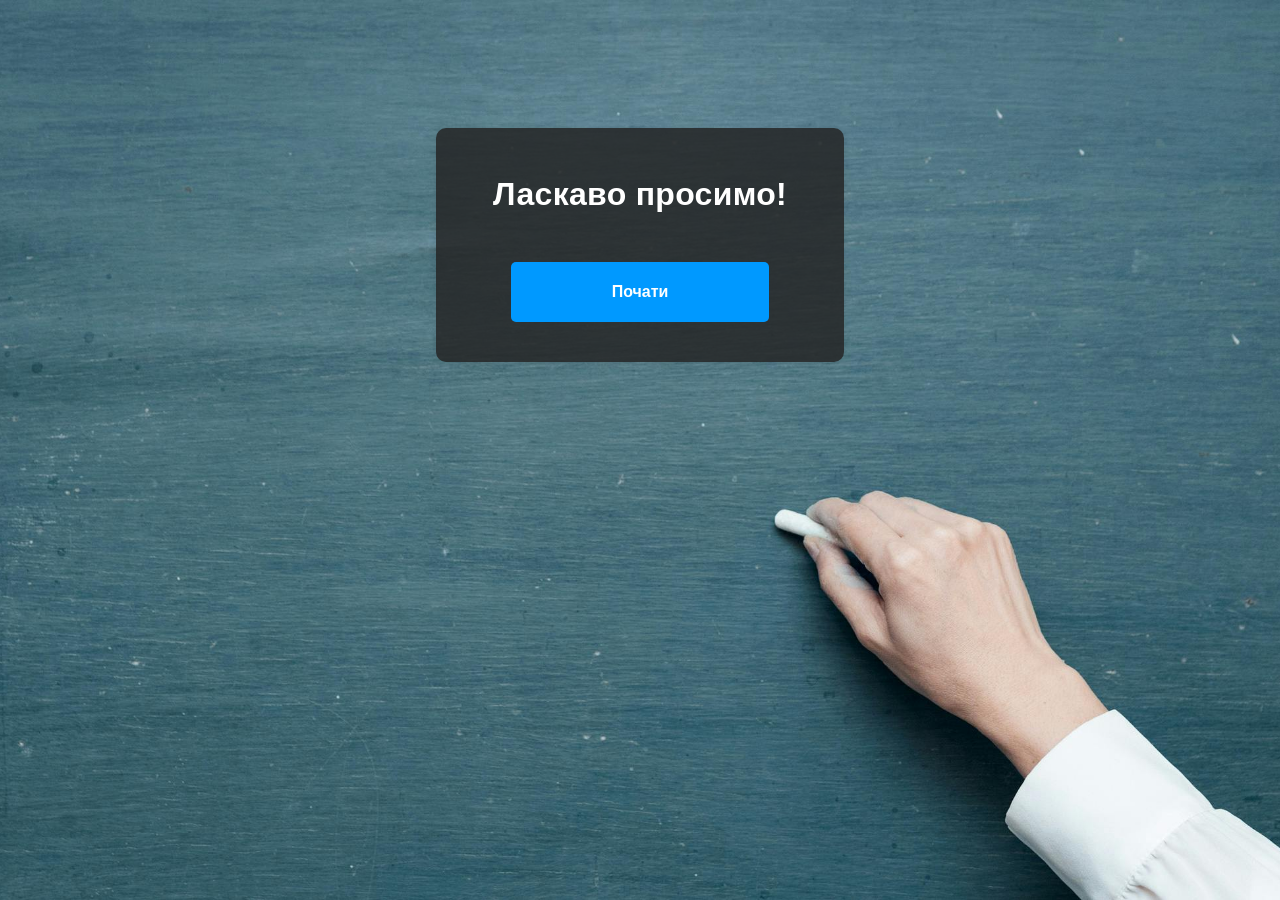
<file: index.html>
<!DOCTYPE html>
<html>
<head>
  <title>Головна сторінка</title>
  <link rel="stylesheet" href="style.css">
</head>
<body class="content-page">
  <div class="content">
    <h1>Ласкаво просимо!</h1>
    <button class="button1"onclick="location.href='login.html'">Почати</button>
  </div>
</body>
</html>
</file>
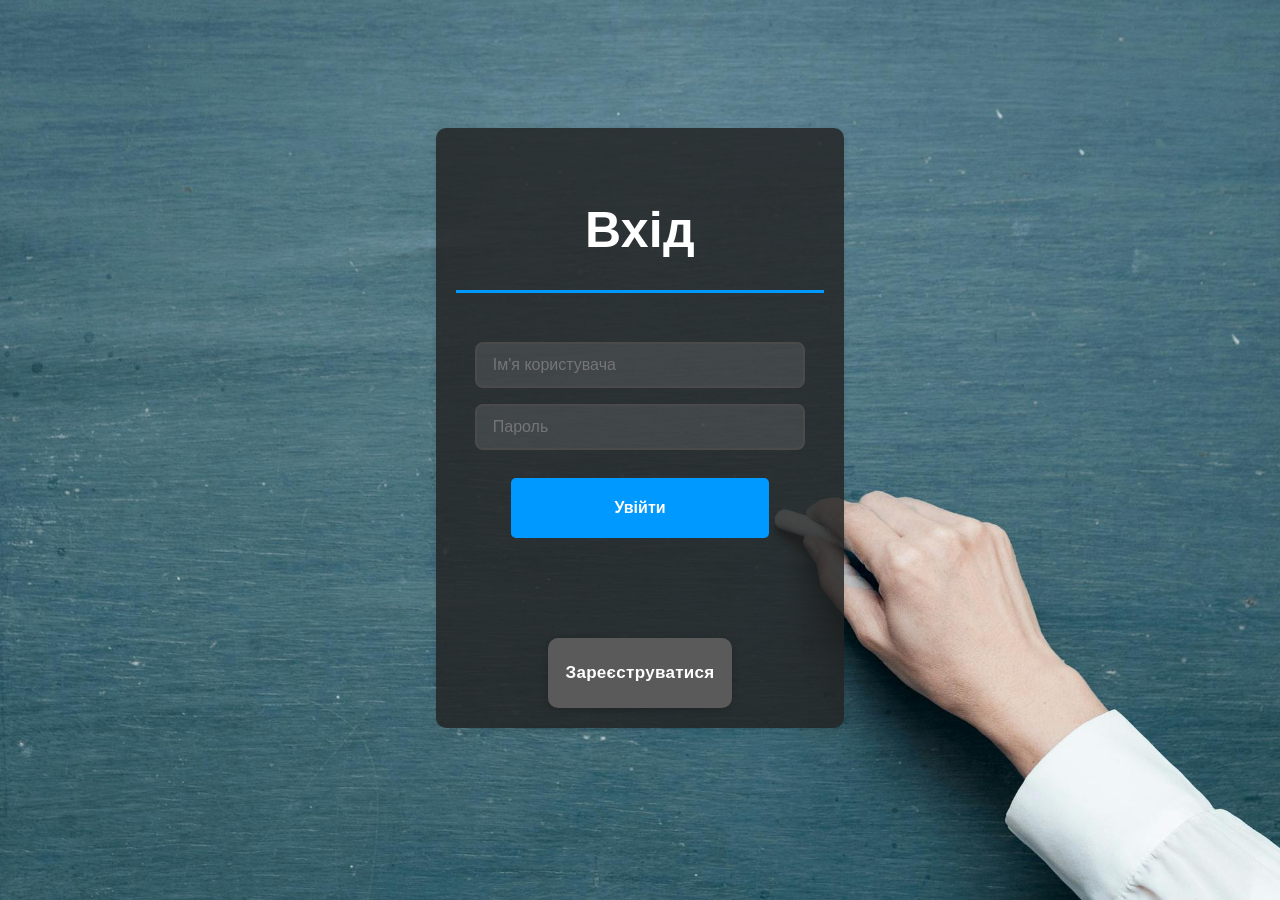
<file: learn.html>
<!DOCTYPE html>
<html>
<head>
  <title>Вивчення слів</title>
  <link rel="stylesheet" href="style.css">
</head>
<body class="content-page">
  <div class="content">
    <img id="wordImage" src="" alt="word" style="max-width:100%; border-radius:10px; margin-bottom: 10px;"><br>
    <h2 id="word"></h2>
    <button class="button1"id="learnedBtn">Вивчив це слово</button><br>
    <a class="button2" href="test.html">Пройти тест</a><br>
    <a class="button2" href="stats.html">Статистика</a><br>
    <a class="button2" href="#" onclick="logout()">Вийти</a>
  </div>

  <script src="main.js"></script>
  <script src="learn.js"></script>
  <script>
    if (!getCurrentUser()) location.href = 'login.html';
    const word = getRandomWord();
    document.getElementById('word').innerText = word.en;
    document.getElementById('wordImage').src = word.img;
    document.getElementById('learnedBtn').onclick = () => {
      markLearned(word);
      location.reload();
    };
  </script>
</body>
</html>
</file>
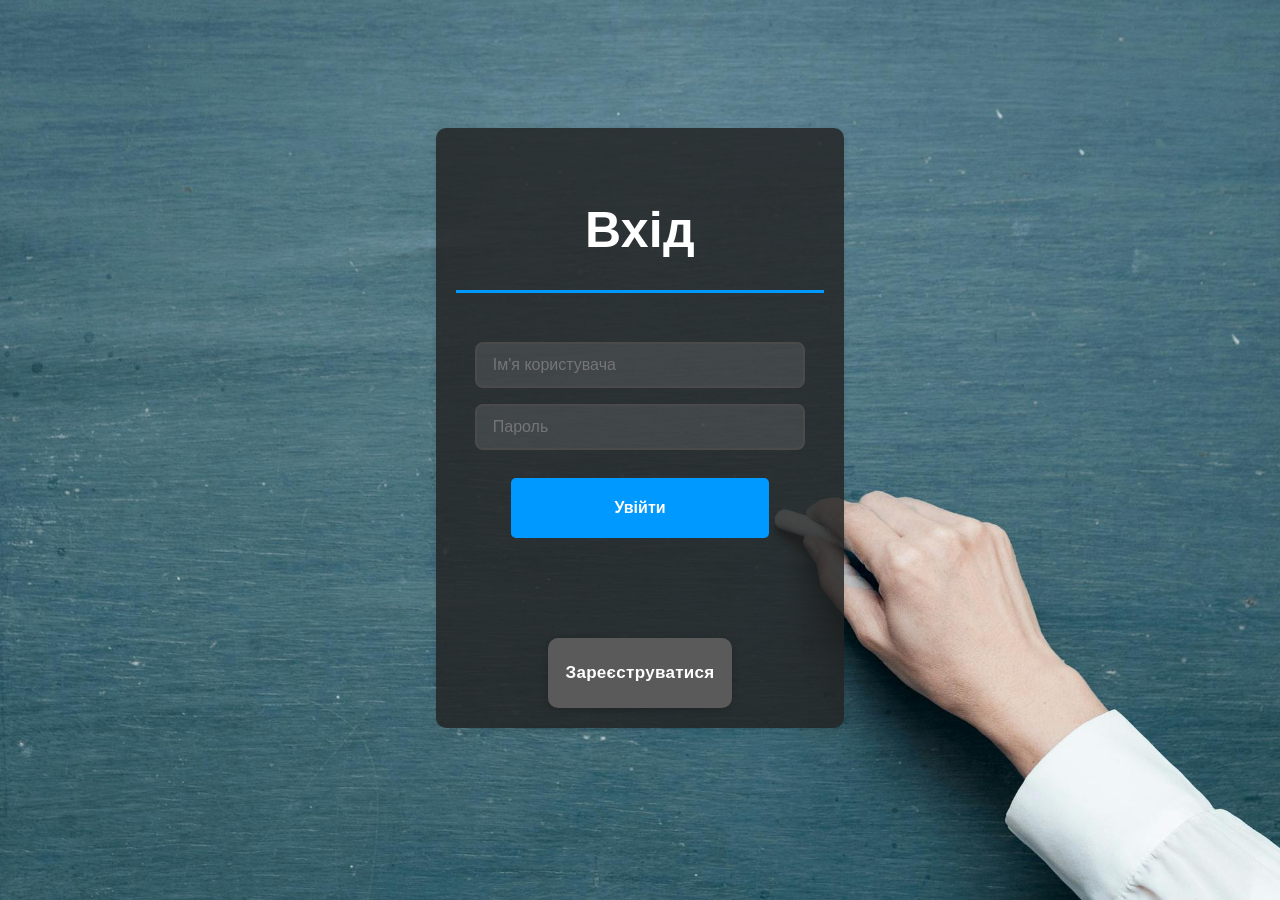
<file: login.html>
<!DOCTYPE html>
<html>
<head>
  <title>Вхід</title>
  <link rel="stylesheet" href="style.css">
</head>
<body class="Register-Page">
  <div class="content">
    <h2>Вхід</h2>
    <input id="username" placeholder="Ім'я користувача" required>
    <input id="password" type="password" placeholder="Пароль" required>
    <button class="button1" onclick="handleLogin()">Увійти</button>
    <p id="error" style="color:red;"></p>
    <a href="register.html" class="button2" class="register-link">Зареєструватися</a>
  </div>
  <script src="main.js"></script>
  <script src="auth.js"></script>
  <script>
    if (getCurrentUser()) location.href = 'learn.html';
    function handleLogin() {
      const user = document.getElementById('username').value;
      const pass = document.getElementById('password').value;
      if (!login(user, pass)) {
        document.getElementById('error').innerText = 'Невірні дані';
      } else {
        location.href = 'learn.html';
      }
    }
  </script>
</body>
</html>
</file>
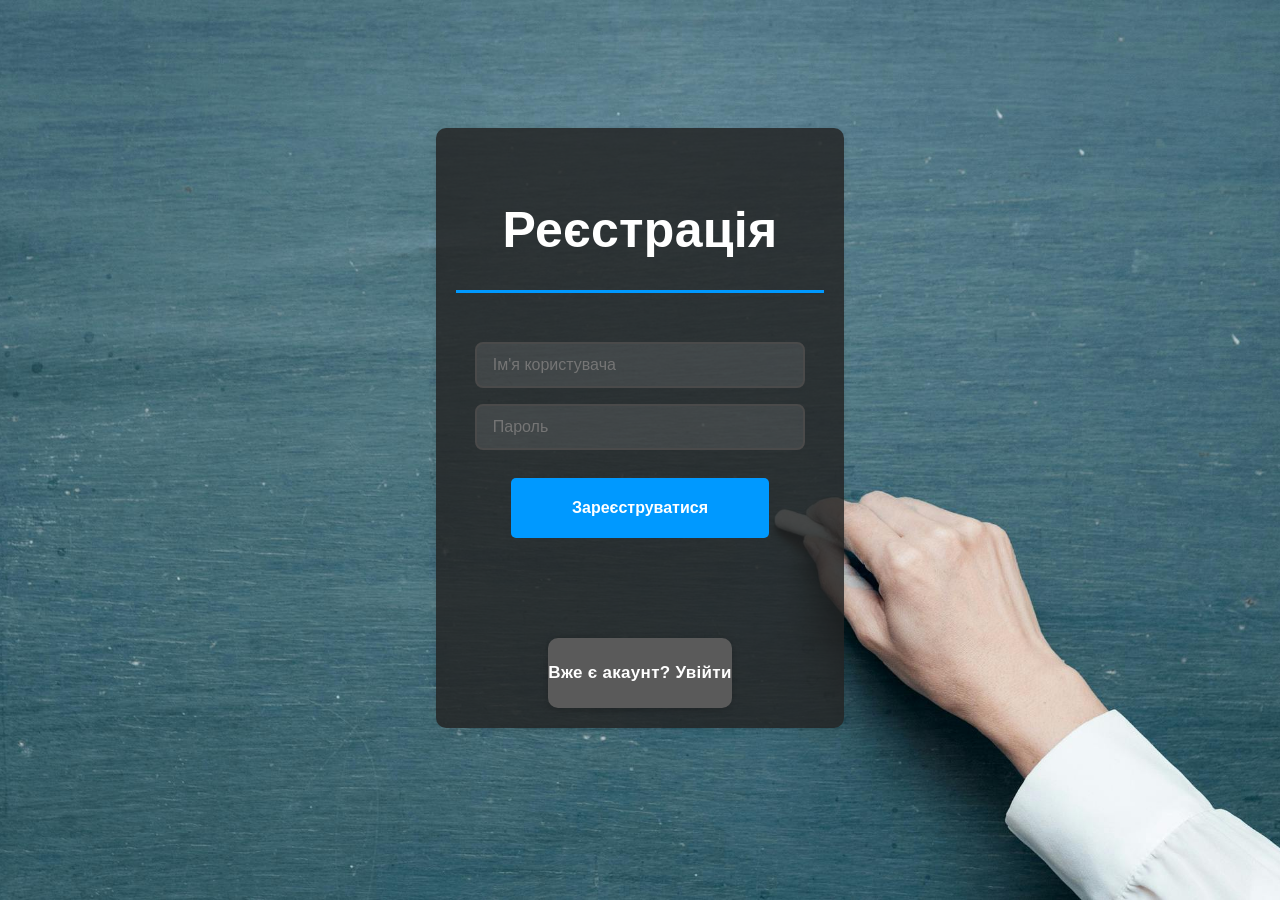
<file: register.html>
<!DOCTYPE html>
<html>
<head>
  <title>Реєстрація</title>
  <link rel="stylesheet" href="style.css">
</head>
<body class="Register-Page">
  <div class="content">
    <h2>Реєстрація</h2>
    <input id="username" placeholder="Ім'я користувача" required><br>
    <input id="password" type="password" placeholder="Пароль" required>
    <button class="button1" onclick="handleRegister()">Зареєструватися</button>
    <p id="error" style="color:red;"></p>
    <a href="login.html" class="button2" class="register-link">Вже є акаунт? Увійти</a>
  </div>
  <script src="main.js"></script>
  <script src="auth.js"></script>
  <script>
    function handleRegister() {
      const user = document.getElementById('username').value;
      const pass = document.getElementById('password').value;
      const error = register(user, pass);
      if (error) {
        document.getElementById('error').innerText = error;
      } else {
        location.href = 'login.html';
      }
    }
  </script>
</body>
</html>
</file>
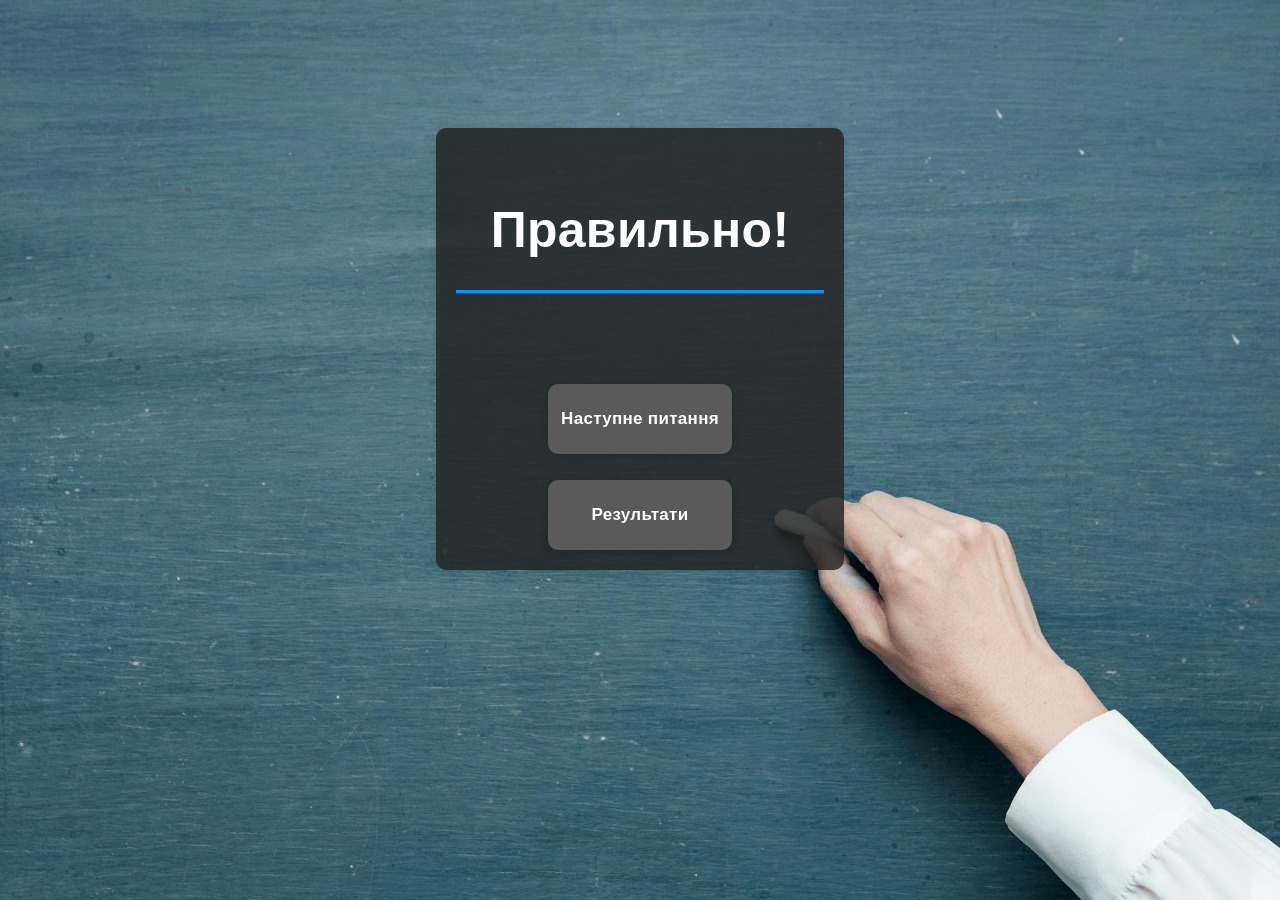
<file: result.html>
<!DOCTYPE html>
<html>
<head>
  <title>Результат</title>
  <link rel="stylesheet" href="style.css">
</head>
<body class="content-page">
  <div class="content">
    <h2 id="resultText"></h2>
    <p id="correctAns"></p>
    <a class="button2" href="test.html">Наступне питання</a><br>
    <a class="button2" href="stats.html">Результати</a>
  </div>
  <script>
    const urlParams = new URLSearchParams(window.location.search);
    const correct = urlParams.get('correct');
    const selected = urlParams.get('selected');
    const result = correct === selected;
    document.getElementById('resultText').innerText = result ? 'Правильно!' : 'Неправильно!';
    if (!result) document.getElementById('correctAns').innerText = `Правильна відповідь: ${correct}`;
  </script>
</body>
</html>
</file>
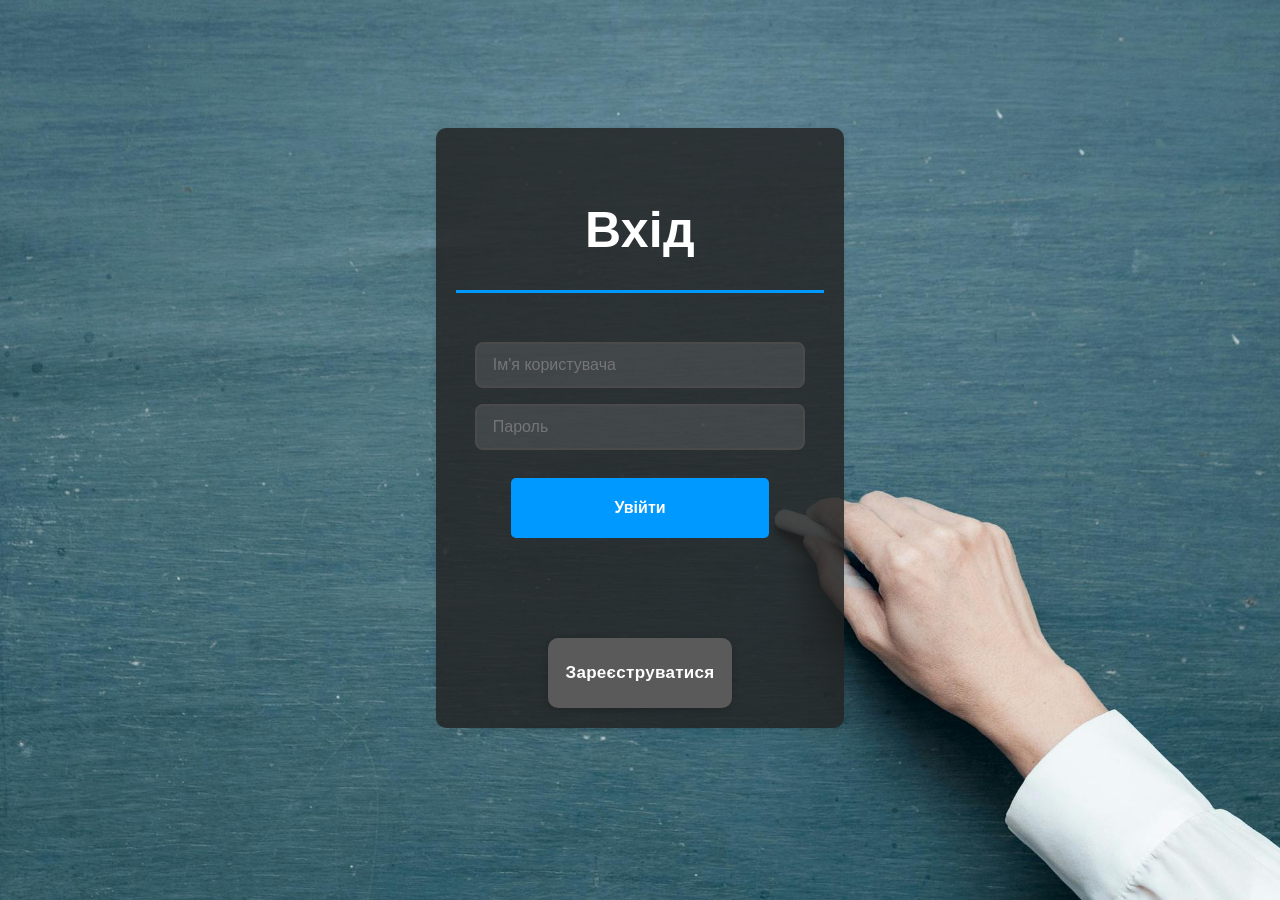
<file: stats.html>
<!DOCTYPE html>
<html>
<head>
  <title>Статистика</title>
  <link rel="stylesheet" href="style.css">
</head>
<body class="stats-page">
  <div class="content">
    <h2>Вивчені слова</h2>
    <p id="count"></p>
    <a class="button2" href="learn.html">Продовжити навчання</a><br>
    <a class="button2" href="#" onclick="logout()">Вийти</a>
  </div>
  <script src="main.js"></script>
  <script>
    const users = getUsers();
    const user = users.find(u => u.username === getCurrentUser());
    if (!user) location.href = 'login.html';
    document.getElementById('count').innerText = `Кількість вивчених слів: ${user.learned.length}`;
  </script>
</body>
</html>
</file>
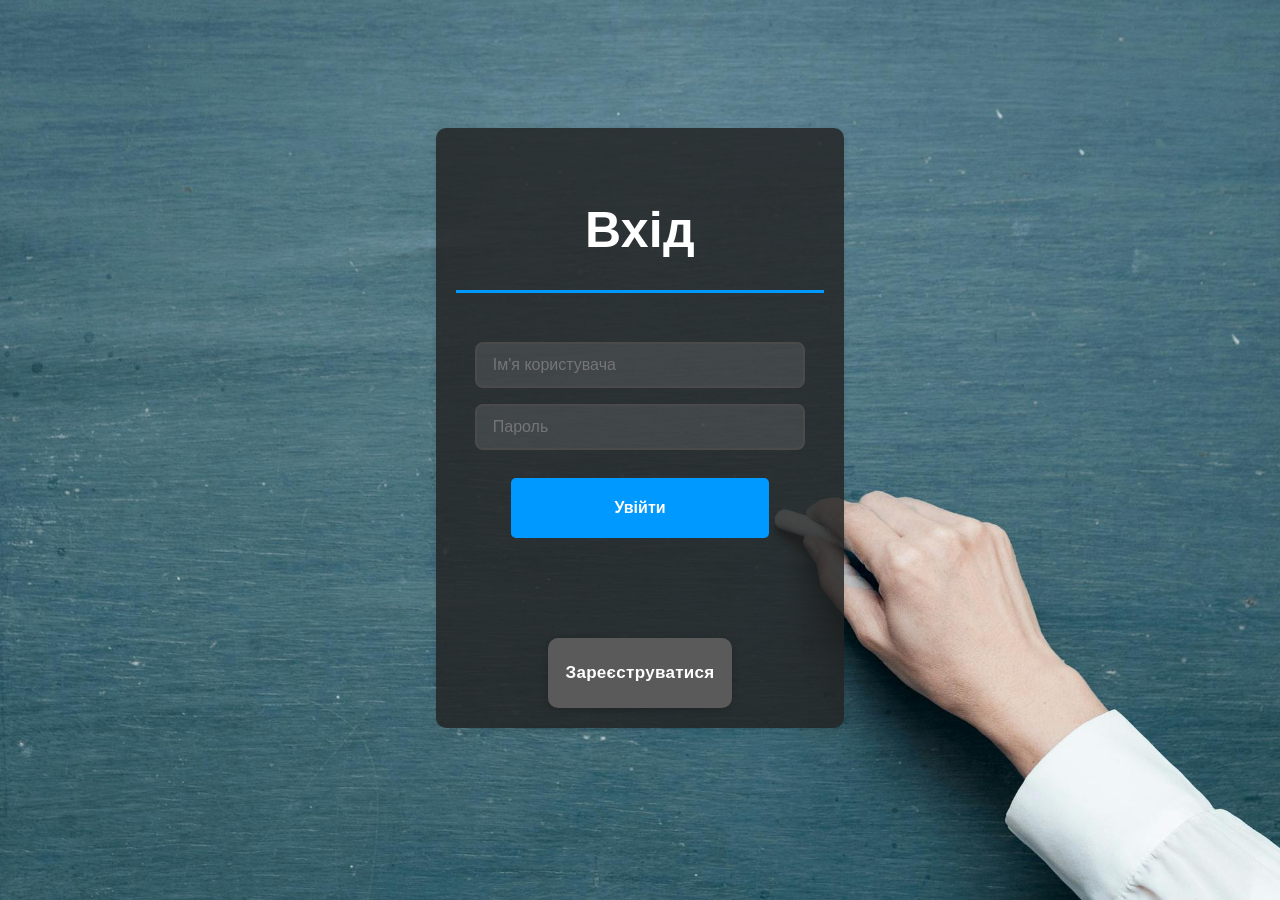
<file: test.html>
<!DOCTYPE html>
<html>
<head>
  <title>Тестування</title>
  <link rel="stylesheet" href="style.css">
</head>
<body class="content-page">
  <div class="content">
    <h2 id="question"></h2>
    <img id="testImage" src="" alt="word" style="max-width:100%; border-radius:10px; margin: 10px 0;">
    <form id="testForm">
      <div id="options"></div>
      <button class="button1" type="submit">Перевірити</button>
    </form>
  </div>

  <script src="main.js"></script>
  <script src="learn.js"></script>
  <script src="test.js"></script>
</body>
</html>
</file>
<file: style.css>
body {
  font-family: 'Segoe UI', 'Roboto', 'Open Sans', Arial, sans-serif;
  background: #f0f0f0;
  padding: 20px;
  color: #ffffff;
  background-image: url('images/bg_img.jpg');
  background-size: cover;
  background-attachment: fixed;
  background-position: center;
  font-weight: 400;
  line-height: 1.6;
  letter-spacing: 0.3px;
}

.content {
  background-color: rgba(36, 36, 36, 0.83);
  padding: 20px;
  border-radius: 10px;
  box-shadow: 0 1px 6px rgba(0,0,0,0.10);
  width: 30%;
  margin: 0 auto;
  text-align: center;
  margin-top: 100px;
}

.button1 {
  margin-top: 20px;
  margin-bottom: 20px;
  min-height: 60px;
  width: 70%;
  background-color: #0099ff;
  color: #ffffff;
  border: none;
  border-radius: 5px;
  cursor: pointer;
  font-size: 16px;
  font-weight: bold;
  text-align: center;
  text-decoration: none;
  font-weight: 800;
}

.button1:hover {
  background-color: #00c6ff;
  box-shadow: 0 0 20px rgba(0, 153, 255, 0.6);
  transform: scale(1.05);
  transition: all 0.3s ease;
}

.button2 {
  background-color: #5a5a5a;
  text-decoration: none;
  min-height: 50px;
  width: 50%;
  color: white;
  display: block;
  text-align: center;
  border-radius: 10px;
  top: 50px;
  margin: 0 auto;
  line-height: 50px;
  padding: 10px 0;
  font-size: 17px;
  font-weight: 800;
  transition: all 0.3s ease;
  box-shadow: 0 2px 8px rgba(0,0,0,0.2);
}

.button2:hover {
  background-color: #6b6b6b;
  transform: translateY(-2px);
  box-shadow: 0 4px 12px rgba(0,0,0,0.3);
}

h2 {
  font-size: 50px;
  padding-bottom: 20px;
  border-bottom: solid #0099ff
}

p {
  font-size: 30px;
  font-weight: 900;
  padding-bottom: 20px;
}

/* Скрыть радиокнопки */
#options input[type="radio"] {
  display: none;
}

/* Стили для кнопок выбора */
#options > div {
  background-color: #5a5a5a;
  text-decoration: none;
  min-height: 50px;
  width: 50%;
  color: white;
  display: block;
  text-align: center;
  border-radius: 10px;
  top: 50px;
  margin: 0 auto;
  margin-top: 20px;
  line-height: 50px;
  padding: 10px 0;
  font-size: 17px;
  font-weight: 800;
  transition: all 0.3s ease;
  box-shadow: 0 2px 8px rgba(0,0,0,0.2);
  cursor: pointer;
  border: 2px solid transparent;
}

/* Hover эффект */
#options > div:hover {
  background-color: #6b6b6b;
  transform: translateY(-2px);
  box-shadow: 0 4px 12px rgba(0,0,0,0.3);
}

/* Выбранная кнопка */
#options input[type="radio"]:checked + label {
  color: #00c6ff;
  font-weight: 900;
  text-shadow: 0 0 10px rgba(0, 198, 255, 0.8);
  background-color: transparent;
  border: none;
  box-shadow: none;
}

/* Стили для label */
#options label {
  display: block;
  width: 100%;
  height: 100%;
  cursor: pointer;
  margin: 0;
  padding: inherit;
  box-sizing: border-box;
  transition: all 0.3s ease;
}

#username, #password {
  margin: 0, auto;
  width: 90%;
  padding: 12px 16px;
  margin: 8px 0;
  border: 2px solid #4a4a4a;
  border-radius: 8px;
  background-color: rgba(255, 255, 255, 0.1);
  color: #ffffff;
  font-size: 16px;
  font-weight: 500;
  outline: none;
  transition: all 0.3s ease;
  box-sizing: border-box;
}

#username:hover, #password:hover {
  border-color: #6b6b6b;
  background-color: rgba(255, 255, 255, 0.15);
  box-shadow: 0 2px 8px rgba(0, 0, 0, 0.2);
}

#username:focus, #password:focus {
  border-color: #0099ff;
  background-color: rgba(255, 255, 255, 0.2);
  box-shadow: 0 0 15px rgba(0, 153, 255, 0.3);
  transform: translateY(-1px);
}

#wordImage {
  max-width: 100%;
  border-radius: 15px;
  box-shadow: 0 8px 25px rgba(0,0,0,0.3);
  margin: 20px 0;
  border: 3px solid rgba(255,255,255,0.1);
  transition: all 0.3s ease;
  filter: brightness(1.1) contrast(1.1);
}

#wordImage:hover {
  transform: scale(1.02);
  box-shadow: 0 12px 35px rgba(0,0,0,0.4);
  border-color: rgba(0,153,255,0.3);
  filter: brightness(1.2) contrast(1.2);
}
</file>
